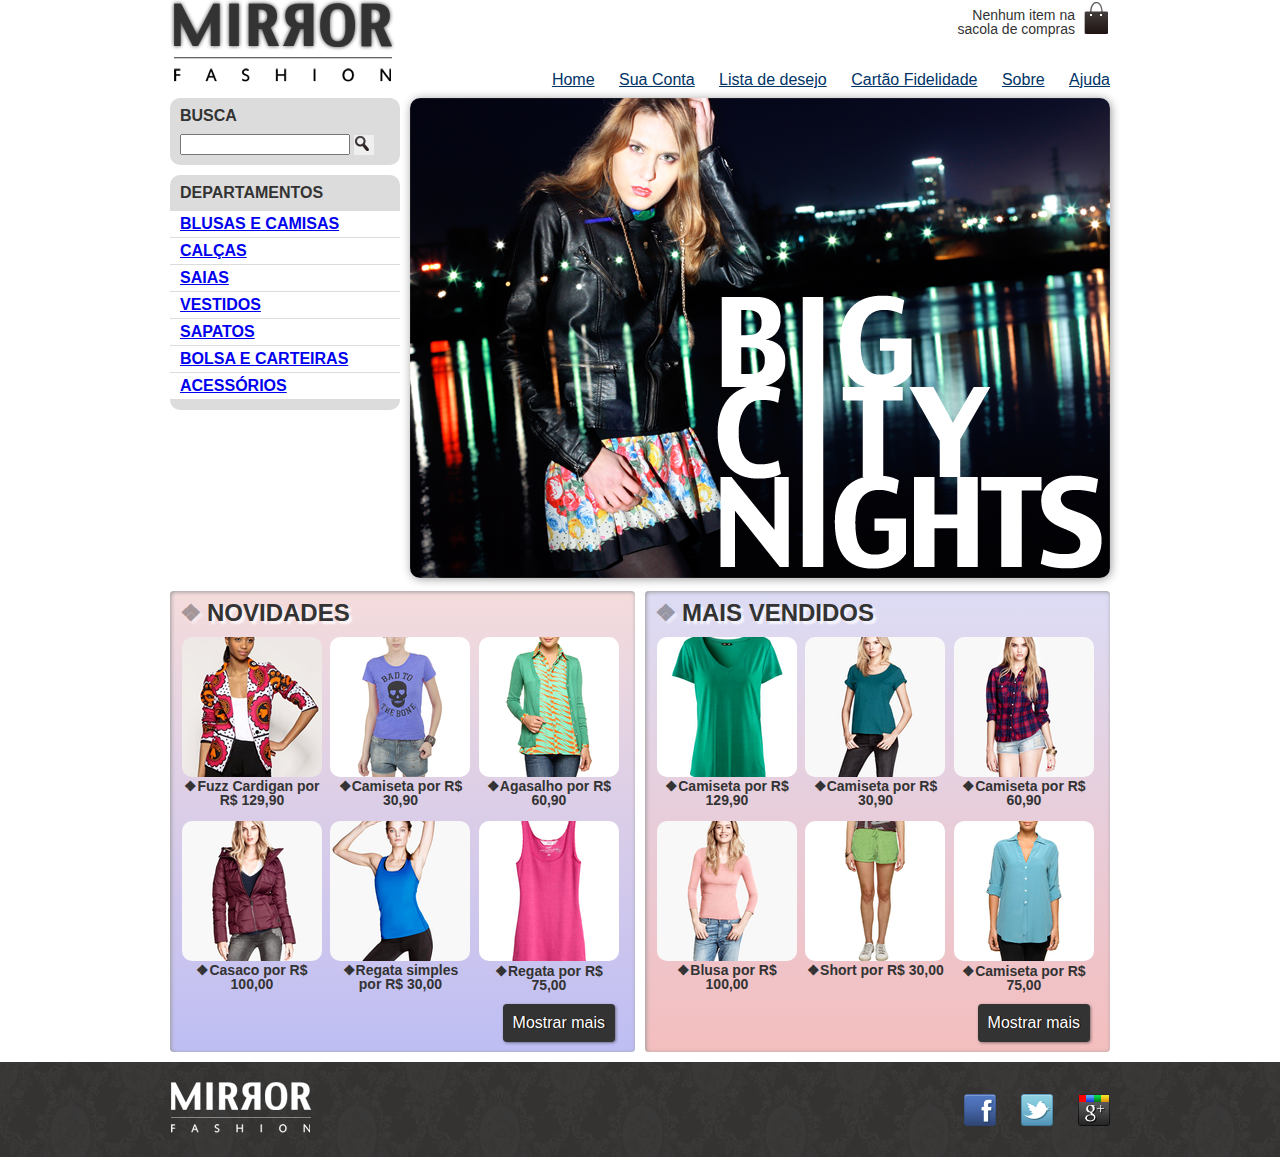
<file: index.html>
<!DOCTYPE html>
<html lang="en">
<head>
    <meta charset="UTF-8">
    <meta name="viewport" content="width=device-width, initial-scale=1.0">
    <meta http-equiv="X-UA-Compatible" content="ie=edge">
    <title>Mirror Fashion</title>
    <link rel="stylesheet" href="css/reset.css">
    <link rel="stylesheet" href="css/estilos.css">
</head>
<body>
    <header class="container">            <!--Cabeçalho-->
        <h1>
           <img src="img/logo.png" alt="Logo da Mirror Fashion">
        </h1>

        <p class = "sacola">
            Nenhum item na sacola de compras
        </p>

        <nav class = "menu-opcoes">
            <ul>
                <li><a href="index.html">Home</a></li>
                <li><a href="#">Sua Conta</a></li>
                <li><a href="#">Lista de desejo</a></li>
                <li><a href="#">Cartão Fidelidade</a></li>
                <li><a href="sobre.html">Sobre</a></li>
                <li><a href="#">Ajuda</a></li>
                
            </ul>
        </nav>

    </header>

    
    <main class="container destaque">               <!--Conteudo principal-->
        <div>
            <section class="busca">
                <h2>Busca</h2>
                <form>
                    <input type="search">
                    <button>Buscar</button>
                </form>
            </section>
            <!--Fim .busca-->
            <section class="menu-departamentos">
                <h2>Departamentos</h2>
            <nav>
                <ul>
                    <li><a href="#">Blusas e Camisas</a>
                        <ul>
                            <li><a href="#">Manga Curta</a></li>
                            <li><a href="#">Manga Cumprida</a></li>
                            <li><a href="#">Camisa Social</a></li>
                            <li><a href="#">Camisa Casual</a></li>
                        </ul>
                    </li>
                    <li><a href="#">Calças</a></li>
                    <li><a href="#">Saias</a></li>
                    <li><a href="#">Vestidos</a></li>
                    <li><a href="#">Sapatos</a></li>
                    <li><a href="#">Bolsa e Carteiras</a></li>
                    <li><a href="#">Acessórios</a></li>
                </ul>
            </nav>
            </section>
            <!--Fim .menu-departamentos-->
            <section class="banner-destaque">
            <img src="img/destaque-home.png" alt="Promoção:Big City Night">
            </section>
            <!--Fim .banner-destaque-->
        </div>
        <div>
            <article class ="container paineis">
                <section class="painel novidades">
                    <h2>Novidades</h2>
                <nav>
                    <ol>
                        <!--primeiro produto-->
                        <li>
                            <a href="produto.html">
                                <figure>
                                    <img src="img/produtos/miniatura1.png" alt="miniatura1">
                                    <figcaption>Fuzz Cardigan por R$ 129,90</figcaption>
                                </figure>
                            </a>
                        </li>
                        <!--fim do primeiro produto-->
                        <li>
                            <a href="produto.html">
                                <figure>
                                    <img src="img/produtos/miniatura2.png" alt="miniatura2">
                                    <figcaption>Camiseta por R$ 30,90</figcaption>

                                </figure>
                            </a>
                        </li>
                        <!--fim do segundo produto-->
                        <li>
                            <a href="produto.html">
                                <figure>
                                    <img src="img/produtos/miniatura3.png" alt="miniatura3">
                                    <figcaption>Agasalho por R$ 60,90</figcaption>
                                </figure>
                            </a>
                        </li>
                        <!--fim do terceiro produto-->
                        <li>
                            <a href="produto.html">
                                <figure>
                                    <img src="img/produtos/miniatura4.png" alt="miniatura4">
                                    <figcaption>Casaco por R$ 100,00</figcaption>
                                </figure>
                            </a>
                        </li>
                        <!--fim do quarto produto-->
                        <li> 
                            <a href="produto.html">
                                <figure>
                                    <img src="img/produtos/miniatura5.png" alt="miniatura5">
                                    <figcaption>Regata simples por R$ 30,00</figcaption>
                                </figure>
                            </a>
                        </li>
                        <!--Fim do quinto produto-->
                        <li>
                            <a href="produto.html">
                                    <img src="img/produtos/miniatura6.png" alt="miniatura6">
                                    <figcaption>Regata por R$ 75,00</figcaption>
                            </a>
                        </li>
                        <!--Fim do sexto produto-->
                        <li>
                            <a href="produto.html">
                                    <img src="img/produtos/miniatura13.png" alt="miniatura13">
                                    <figcaption>Regata por R$ 75,00</figcaption>
                            </a>
                        </li>
                        <li>
                            <a href="produto.html">
                                    <img src="img/produtos/miniatura14.png" alt="miniatura14">
                                    <figcaption>Regata por R$ 75,00</figcaption>
                            </a>
                        </li>
                        <li>
                            <a href="produto.html">
                                    <img src="img/produtos/miniatura15.png" alt="miniatura15">
                                    <figcaption>Regata por R$ 75,00</figcaption>
                            </a>
                        </li>
                    </ol>
                </nav>
                <button type="button">Mostrar mais</button>
                </section>
                     <!--Fim das novidades-->
                <section class="painel mais-vendidos">
                        <h2>Mais vendidos</h2>
                    <nav>
                        <ol>
                            <!--primeiro produto-->
                            <li>
                                <a href="produto.html">
                                    <figure>
                                        <img src="img/produtos/miniatura7.png" alt="miniatura7">
                                        <figcaption>Camiseta por R$ 129,90</figcaption>
                                    </figure>
                                </a>
                            </li>
                            <!--fim do primeiro produto-->
                            <li>
                                <a href="produto.html">
                                    <figure>
                                        <img src="img/produtos/miniatura8.png" alt="miniatura8">
                                        <figcaption>Camiseta por R$ 30,90</figcaption>
    
                                    </figure>
                                </a>
                            </li>
                            <!--fim do segundo produto-->
                            <li>
                                <a href="produto.html">
                                    <figure>
                                        <img src="img/produtos/miniatura9.png" alt="miniatura9">
                                        <figcaption>Camiseta por R$ 60,90</figcaption>
                                    </figure>
                                </a>
                            </li>
                            <!--fim do terceiro produto-->
                            <li>
                                <a href="produto.html">
                                    <figure>
                                        <img src="img/produtos/miniatura10.png" alt="miniatura10">
                                        <figcaption>Blusa por R$ 100,00</figcaption>
                                    </figure>
                                </a>
                            </li>
                            <!--fim do quarto produto-->
                            <li> 
                                <a href="produto.html">
                                    <figure>
                                        <img src="img/produtos/miniatura11.png" alt="miniatura11">
                                        <figcaption>Short por R$ 30,00</figcaption>
                                    </figure>
                                </a>
                            </li>
                            <!--Fim do quinto produto-->
                            <li>
                                <a href="produto.html">
                                        <img src="img/produtos/miniatura12.png" alt="miniatura12">
                                        <figcaption>Camiseta por R$ 75,00</figcaption>
                                </a>
                            </li>
                            <!--Fim do sexto produto-->
                            <li>
                                <a href="produto.html">
                                        <img src="img/produtos/miniatura13.png" alt="miniatura13">
                                        <figcaption>Regata por R$ 75,00</figcaption>
                                </a>
                            </li>
                            <li>
                                <a href="produto.html">
                                        <img src="img/produtos/miniatura14.png" alt="miniatura14">
                                        <figcaption>Regata por R$ 75,00</figcaption>
                                </a>
                            </li>
                            <li>
                                <a href="produto.html">
                                        <img src="img/produtos/miniatura15.png" alt="miniatura15">
                                        <figcaption>Regata por R$ 75,00</figcaption>
                                </a>
                            </li>
                        </ol>
                    </nav>
                    <button type="button">Mostrar mais</button>
                </section>
                </article>
            
             </div>
    </main>
        <!--Fim Main-->
    <footer>            <!--Rodapé-->
          <div class="container">
            <img src="img/logo-rodape.png" alt="Logo da Mirror Fashion">

            <ul class="social">
                <li><a href="http://facebook.com/mirrorfashion">Facebook</a></li>
                <li><a href="http://twitter.com/mirrorfashion">Twitter</a></li>
                <li><a href="http://plus.google.com/mirrorfashion">Google+</a></li>
            </ul>
          </div> 
    </footer>
    <script type="text/javascript" src="js/jquery.js"></script>
    <script type="text/javascript" src="js/home.js"></script>
    <script type="text/javascript" src="js/banner.js"></script>


</body>
</html>
</file>
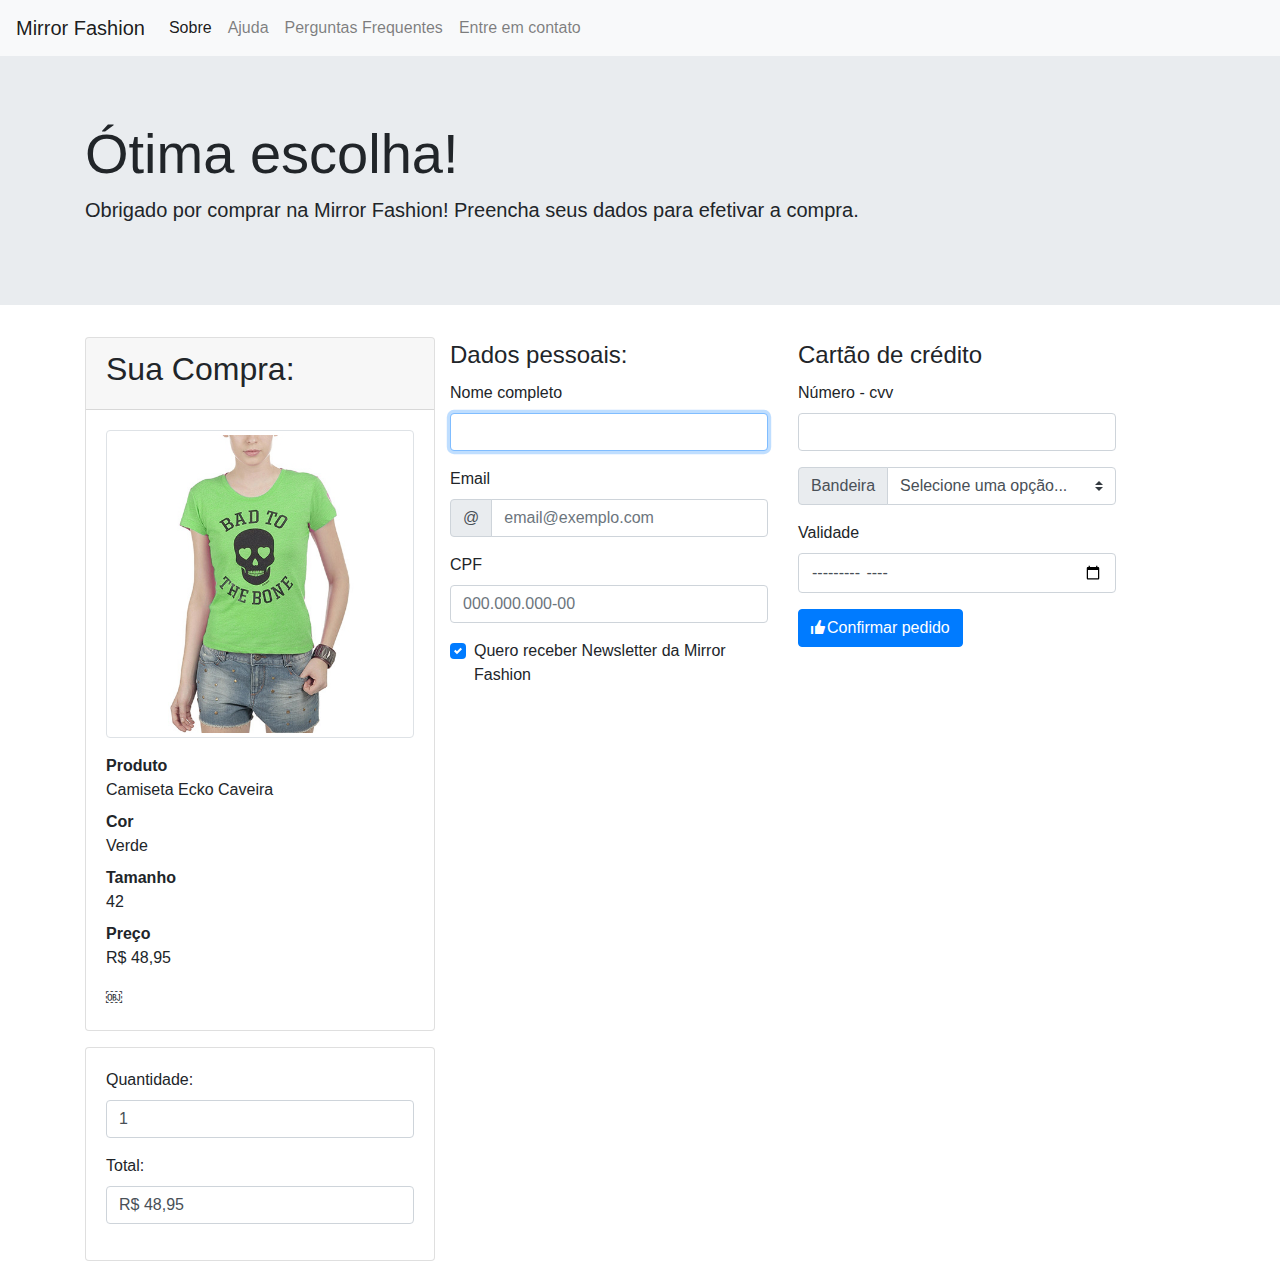
<file: checkout.html>
<!DOCTYPE html>
<html lang="en">
<head>
    <meta charset="UTF-8">
    <meta name="viewport" content="width=device-width, initial-scale=1.0">
    <meta http-equiv="X-UA-Compatible" content="ie=edge">
    <link rel="stylesheet" href="css/bootstrap.css">
    <link rel="stylesheet" href="css/open-iconic-bootstrap.css">
    <link rel="stylesheet" href="css/checkout.css">
    <title>Checkout Mirror Fashion</title>
</head>
<body>
    <nav class="navbar navbar-expand-lg navbar-light bg-light">
        <a class="navbar-brand" href="index.html">Mirror Fashion</a>
        <ul class="navbar-nav">
            <li class="nav-item active"><a class="nav-link" href="sobre.html">Sobre</a></li>
            <li class="nav-item"><a class="nav-link" href="#">Ajuda</a></li>
            <li class="nav-item"><a class="nav-link" href="#">Perguntas Frequentes</a></li>
            <li class="nav-item"><a class="nav-link" href="#">Entre em contato</a></li>
        </ul>
    </nav>
    <div class="jumbotron jumbotron-fluid">
        <div class="container">
            
            <h1 class="display-4">Ótima escolha!</h1>
            <p class="lead">Obrigado por comprar na Mirror Fashion! Preencha seus dados para efetivar a compra.</p>
        </div>
    </div>
    <div class="container">
            <div class="row">
            <div class="col-md-4">
        <div class="card mb-3">
            <div class="card-header">
                <h2>Sua Compra:</h2>
            </div>
            <div class="card-body">
                <img src="img/produtos/foto2-verde.png" alt="Camiseta Ecko Caveira na cor verde" class="img-thumbnail mb-3">
                <dl>
                    <dt>Produto</dt>
                    <dd>Camiseta Ecko Caveira</dd>

                    <dt>Cor</dt>
                    <dd>Verde</dd>

                    <dt>Tamanho</dt>
                    <dd>42</dd>

                    <dt>Preço</dt>
                    <dd id="preco">R$ 48,95</dd>
                </dl>
                ￼
            </div>
        </div>
        <div class="card mb-3">
            <div class="card-body">
                <div class="form-group">
                    <label for="qtd">Quantidade:</label>
                    <input type="number" id="qtd" min="1" max="99" value="1" class="form-control">
                </div>
                <div class="form-group">
                    <label for="total">Total:</label>
                    <output for='qtd preco' id="total" class="form-control">R$ 48,95</output>
                </div>

            </div>


        </div>
        </div>
        <form>
            <div class="row">
            <fieldset class="col-lg-6">
                <legend>Dados pessoais:</legend>
                    <div class="form-group">
                        <label for="none">Nome completo</label>
                        <input type="text" class="form-control" id="none" name="nome" autofocus>
                    </div>


                    <div class="form-group">
                        <label for="email">Email</label>
                        <div class="input-group mb-3">
                            <div class="input-group-prepend"><span class="input-group-text">@</span></div>
                        <input type="email" class="form-control" id="email" name="email" placeholder="email@exemplo.com">
                    </div>
                    </div>

                    <div class="form-group">
                        <label for="cpf">CPF</label>
                        <input type="text" class="form-control" id="email" name="cpf" placeholder="000.000.000-00" data-mask="999.999.999-99">
                    </div>
                    <div class="form-group custom-control custom-checkbox">
                        <input type="checkbox" class="custom-control-input" id="newsletter" value="sim" checked>
                        <label class="custom-control-label" for="newsletter">Quero receber Newsletter da Mirror Fashion</label>
                    </div>
            </fieldset>
            <div class="col-lg-6">
            <fieldset>
                <legend>Cartão de crédito</legend>
                <div class="form-group">
                    <label for="numero-cartao">Número - cvv</label>
                    <input type="text" class="form-control" id="numero-cartao" name="numero-cartao" data-mask="9999.9999.9999.9999-999">
                </div>

                <div class="form-group">
                    <div class="input-group mb-3">
                        <div class="input-group-prepend">
                        <label class="input-group-text" for="bandeira-cartao">Bandeira</label></div>
                        <select class="custom-select" id="bandeira-cartao">
                            <option disabled selected>Selecione uma opção...</option>
                            <option value="master">Mastercard</option>
                            <option value="visa">Visa</option>
                            <option value="amex">American Express</option>
                        </select>
                </div>
                </div>
                <div class="form-group">
                    <label for="validade-cartao">Validade</label>
                    <input type="month" class="form-control" id="validade-cartao" name="validade-cartao">
                </div>
            </fieldset>
            <button type="submit" class="btn btn-primary mb-3" class="btn-lg"><span class="oi oi-thumb-up"></span>Confirmar pedido</button>
        </div>
        </div>
        </form>
    </div>
    </div>
    <script type="text/javascript" src="js/total.js"></script>
    <script type="text/javascript" src="js/inputmask-plugin.js"></script>
</body>
</html>
</file>
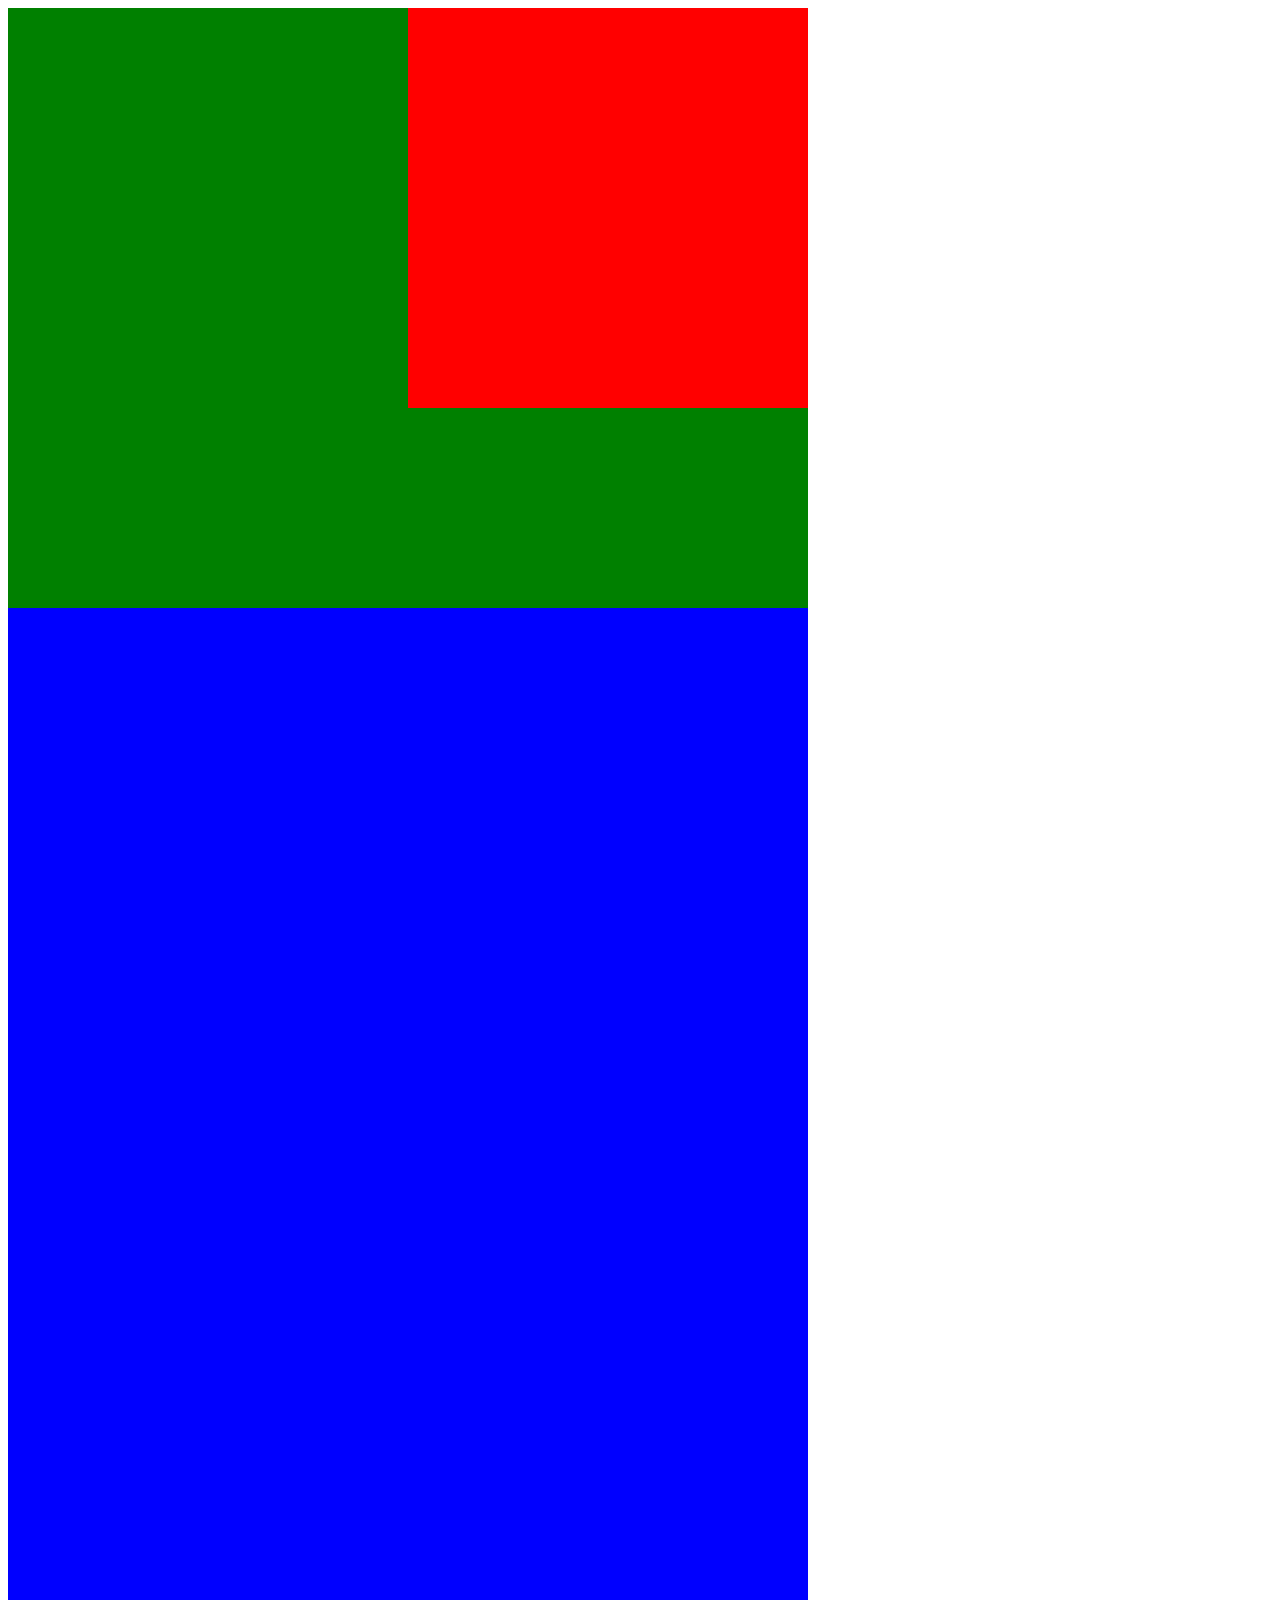
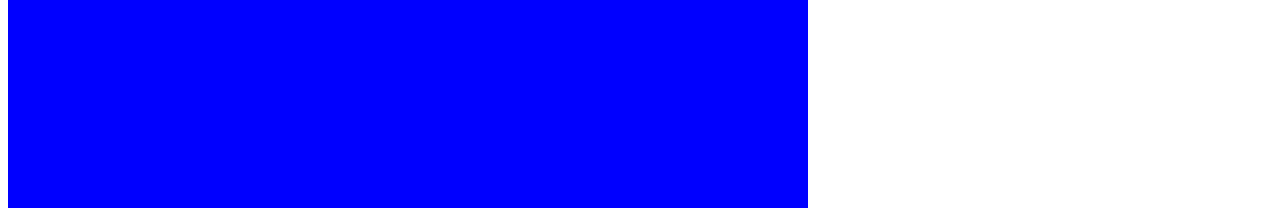
<file: position.html>
<!DOCTYPE html>
<html lang="en">
<head>
    <meta charset="UTF-8">
    <meta name="viewport" content="width=device-width, initial-scale=1.0">
    <meta http-equiv="X-UA-Compatible" content="ie=edge">
    <title>Document</title>
    <style>
        .azul{
            width: 800px;
            height: 1800px;
            background:blue;
        }
        .verde{
            width: 800px;
            height:600px;
            background: green;
            position:relative;
        }
        .vermelho{
            width:400px;
            height: 400px;
            background: red;
            position: absolute;
            right: 0px;
            top:0px;
        }
    </style>
</head>
<body>
    <div class="azul"><div class="verde"><div class="vermelho"></div></div></div>
    
    
</body>
</html>
</file>
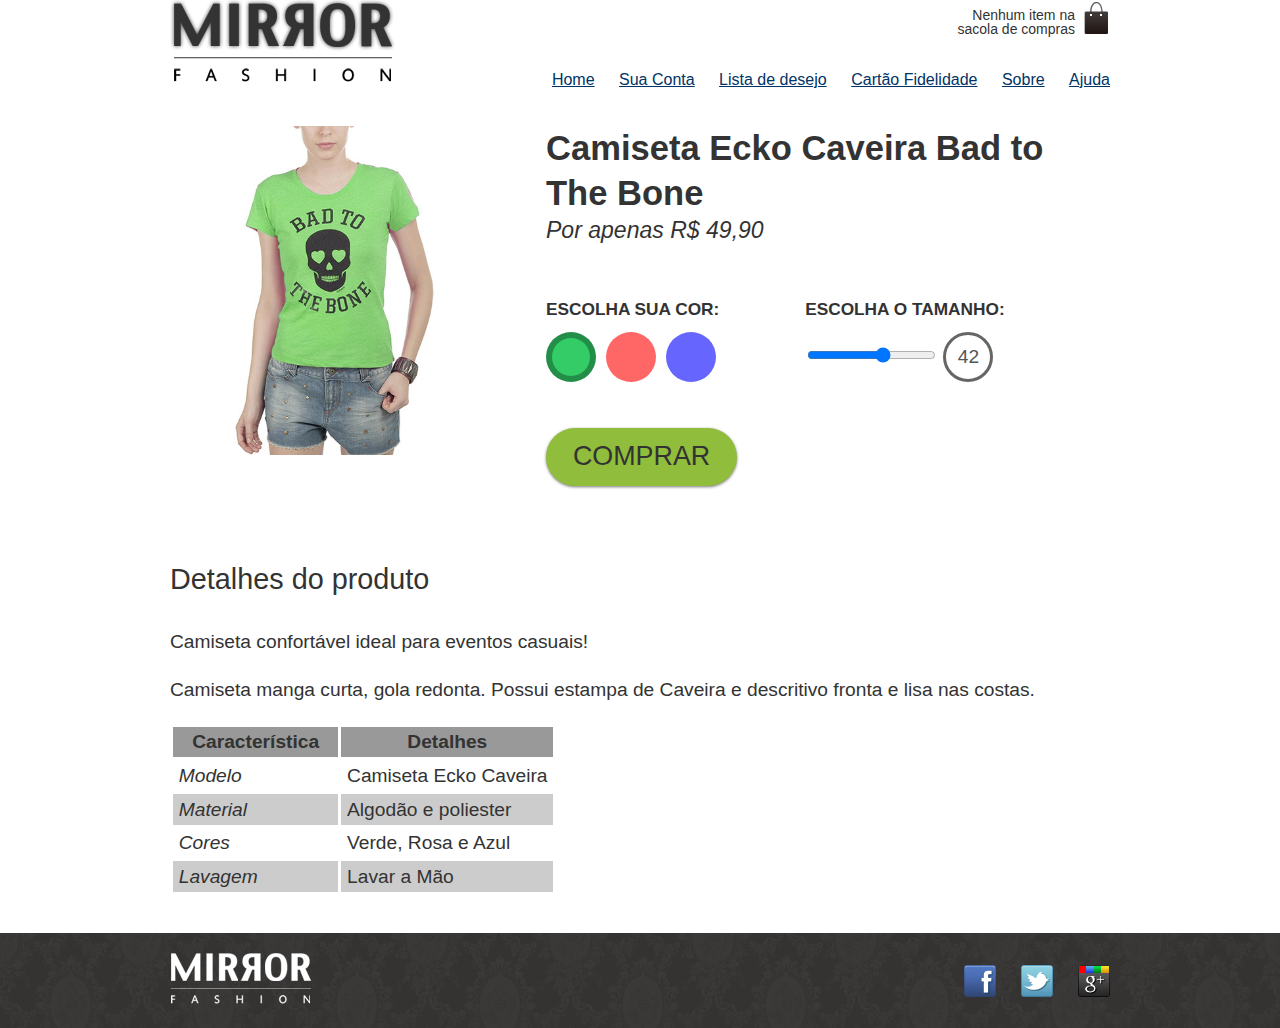
<file: produto.html>
<!DOCTYPE html>
<html lang="pt">
<head>
    <meta charset="UTF-8">
    <meta name="viewport" content="width=device-width, initial-scale=1.0">
    <meta http-equiv="X-UA-Compatible" content="ie=edge">
    <title>Produto da Mirro Fashion</title>
    <link rel="stylesheet" href="css/reset.css">
    <link rel="stylesheet" href="css/estilos.css">
    <link rel="stylesheet" href="css/produto.css">
</head>
<body>
        <header class="container">            <!--Cabeçalho-->
            <h1>
               <img src="img/logo.png" alt="Logo da Mirror Fashion">
            </h1>
    
            <p class = "sacola">
                Nenhum item na sacola de compras
            </p>
    
            <nav class = "menu-opcoes">
                <ul>
                    <li><a href="index.html">Home</a></li>
                    <li><a href="#">Sua Conta</a></li>
                    <li><a href="#">Lista de desejo</a></li>
                    <li><a href="#">Cartão Fidelidade</a></li>
                    <li><a href="sobre.html">Sobre</a></li>
                    <li><a href="#">Ajuda</a></li>
                    
                </ul>
            </nav>
    
        </header>
    
    <main>
   
        <div class="container">
        <section class="produto">
            <h2>Camiseta Ecko Caveira Bad to The Bone</h2>
            <p>Por apenas R$ 49,90 </p>
            <form action="checkout.html" method="POST">
                <fieldset class="cores">
                    <legend>Escolha sua cor:</legend>
                        <input type="radio" name="cor" value="verde" id="verde" checked>
                        <label for="verde"><img src="img/produtos/foto2-verde.png" alt="Produto na cor verde"></label>

                        <input type="radio" name="cor" value="rosa" id="rosa">
                        <label for="rosa"><img src="img/produtos/foto2-rosa.png" alt="Produto na cor rosa"></label>

                        <input type="radio" name="cor" value="azul" id="azul">
                        <label for="azul"><img src="img/produtos/foto2-azul.png" alt=""Produto na cor azul"></label>
                </fieldset>
                <fieldset class="tamanhos">
                    <legend>Escolha o tamanho:</legend>
                    <input type="range" min="36" max="46" value="42" step="2" name="tamanho" id="tamanho">
                    <output for="tamanho" name="valortamanho">42</output>
                </fieldset>
                    <button class="comprar">Comprar</button>
            </form>
        </section>
                <section class="detalhes">
                    <h2> Detalhes do produto </h2>
                        <p>Camiseta confortável ideal para eventos casuais!</p>
                        <p>Camiseta manga curta, gola redonta. Possui estampa de Caveira e descritivo fronta e lisa nas costas.</p>
                        <table>
                                <thead>
                                    <tr>
                                        <th>Característica</th>
                                        <th>Detalhes</th>
                                    </tr>
                                </thead>
                                <tbody>
                                    <tr>
                                        <td>Modelo</td>
                                        <td>Camiseta Ecko Caveira</td>
                                    </tr>
                                    <tr>
                                        <td>Material</td>
                                        <td>Algodão e poliester</td>
                                    </tr>
                                    <tr>
                                        <td>Cores</td>
                                        <td>Verde, Rosa e Azul</td>
                                    </tr>
                                    <tr>
                                        <td>Lavagem</td>
                                        <td>Lavar a Mão</td>
                                    </tr>
                                </tbody>
                            </table>
                    </section>
        </div>
     
    </main>

    <footer>            <!--Rodapé-->
        <div class="container">
          <img src="img/logo-rodape.png" alt="Logo da Mirror Fashion">

          <ul class="social">
              <li><a href="http://facebook.com/mirrorfashion">Facebook</a></li>
              <li><a href="http://twitter.com/mirrorfashion">Twitter</a></li>
              <li><a href="http://plus.google.com/mirrorfashion">Google+</a></li>
          </ul>
        </div> 
  </footer>
    <script type="text/javascript" src="js/produto.js"></script>

</body>
</html>
</file>
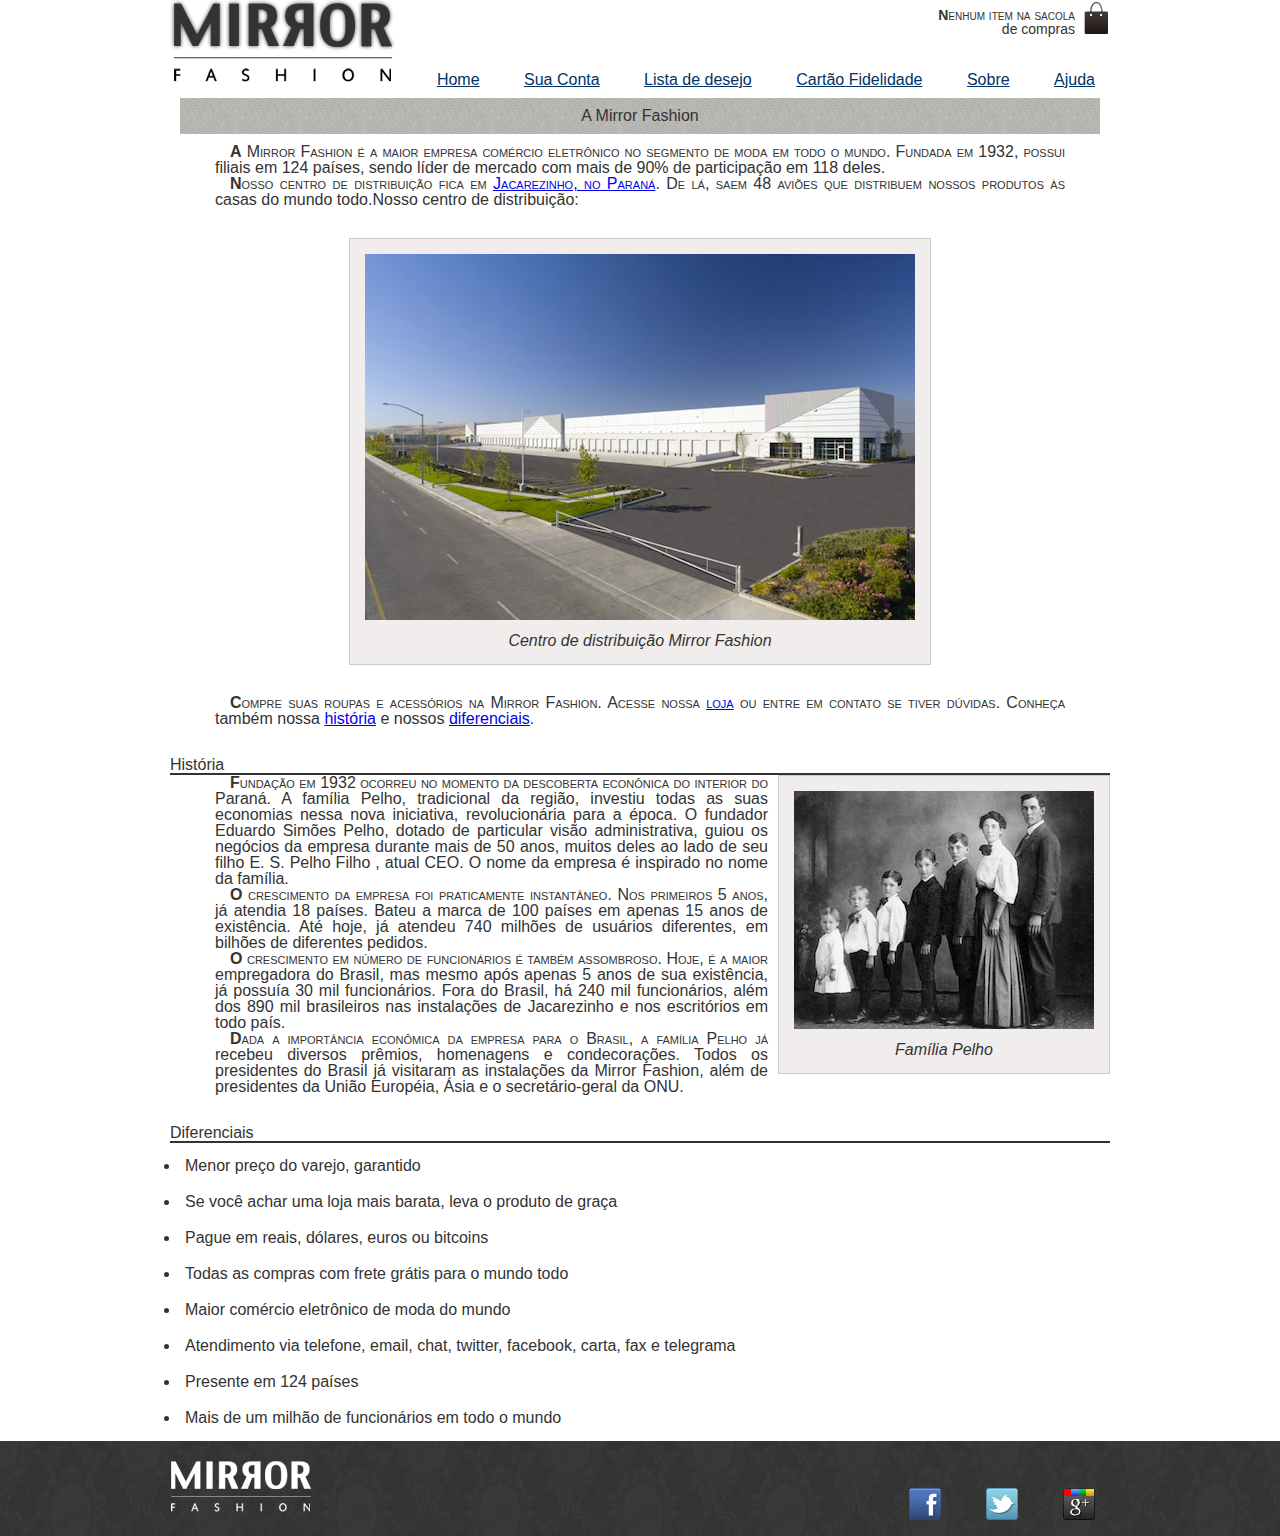
<file: sobre.html>
<!DOCTYPE html>
<html lang="pt-br">
<head>
    <meta charset="UTF-8">
    <meta name="viewport" content="width=device-width, initial-scale=1.0">
    <meta http-equiv="X-UA-Compatible" content="ie=edge">
    <link rel="stylesheet" href="css/reset.css">
    <link rel="stylesheet" href="css/estilos.css">
    <link rel="stylesheet" href="css/sobre.css" >
   
    <title>Sobre a Mirror Fashion </title>
</head>
<body>
        
        <header class="container">            <!--Cabeçalho-->
            <h1>
               <img src="img/logo.png" alt="Logo da Mirror Fashion">
            </h1>
    
            <p class = "sacola">
                Nenhum item na sacola de compras
            </p>
    
            <nav class = "menu-opcoes">
                <ul>
                    <li><a href="index.html">Home</a></li>
                    <li><a href="#">Sua Conta</a></li>
                    <li><a href="#">Lista de desejo</a></li>
                    <li><a href="#">Cartão Fidelidade</a></li>
                    <li><a href="sobre.html">Sobre</a></li>
                    <li><a href="#">Ajuda</a></li>
                    
                </ul>
            </nav>
    
        </header>

        <main class="container">
        <h2>A Mirror Fashion</h2>
        
      
        <p>A <strong> Mirror Fashion</strong> é a maior empresa comércio eletrônico no segmento de moda em todo o mundo. 
        Fundada em 1932, possui filiais em 124 países, sendo líder de mercado com mais de 90% de 
        participação em 118 deles.</p>
        
        <p>Nosso centro de distribuição fica em <a href="https://maps.google.com.br/?q=Jacarezinho">Jacarezinho, no Paraná</a>. De lá, saem 48 aviões que 
        distribuem nossos produtos às casas do mundo todo.Nosso centro de distribuição:</p>

        <figure id="centro-distribuicao">
                <img src="img/centro-distribuicao.png" alt="Centro de distribuição Mirror Fashion">
                <figcaption>Centro de distribuição Mirror Fashion </figcaption>
                </figure>
        
        <p>Compre suas roupas e acessórios na Mirror Fashion. Acesse nossa <a href="index.html">loja</a> ou entre em contato 
        se tiver dúvidas. Conheça também nossa <a href="#historia">história</a>  e nossos <a href="#diferenciais">diferenciais</a>.</p>
        

        <h3 id="historia"> História </h3>

        <figure id="familia-assustadora">
            <img src="img/familia-pelho.jpg" alt="Foto da família Pelho">
            <figcaption> Família Pelho </figcaption>
        </figure>
        
        <p> Fundação em 1932 ocorreu no momento da descoberta econônica do interior do Paraná. A família
        <em><strong> Pelho</em></strong>, tradicional da região, investiu todas as suas economias nessa nova iniciativa, 
        revolucionária para a época. O fundador <em>Eduardo Simões Pelho</em>, dotado de particular visão 
        administrativa, guiou os negócios da empresa durante mais de 50 anos, muitos deles ao lado 
        de seu filho <em>E. S. Pelho Filho </em>, atual CEO. O nome da empresa é inspirado no nome da família.
        
        <p>O crescimento da empresa foi praticamente instantâneo. Nos primeiros 5 anos, já atendia 18 países. 
        Bateu a marca de 100 países em apenas 15 anos de existência. Até hoje, já atendeu 740 milhões 
        de usuários diferentes, em bilhões de diferentes pedidos.</p>
        
        <p>O crescimento em número de funcionários é também assombroso. Hoje, é a maior empregadora do 
        Brasil, mas mesmo após apenas 5 anos de sua existência, já possuía 30 mil funcionários. Fora do 
        Brasil, há 240 mil funcionários, além dos 890 mil brasileiros nas instalações de Jacarezinho e 
        nos escritórios em todo país.</p>
        
        <p>Dada a importância econômica da empresa para o Brasil, a família Pelho já recebeu diversos prêmios, 
        homenagens e condecorações. Todos os presidentes do Brasil já visitaram as instalações da Mirror 
        Fashion, além de presidentes da União Européia, Ásia e o secretário-geral da ONU.</p>

        <h3 id="diferenciais">Diferenciais</h3>
            <li> Menor preço do varejo, garantido</li> 
            <li> Se você achar uma loja mais barata, leva o produto de graça</li> 
            <li> Pague em reais, dólares, euros ou bitcoins</li> 
            <li> Todas as compras com frete grátis para o mundo todo</li> 
            <li> Maior comércio eletrônico de moda do mundo</li> 
            <li> Atendimento via telefone, email, chat, twitter, facebook, carta, fax e telegrama</li> 
            <li> Presente em 124 países</li> 
            <li> Mais de um milhão de funcionários em todo o mundo</li> 
        </main>
        <footer>            <!--Rodapé-->
            <div class="container">
              <img src="img/logo-rodape.png" alt="Logo da Mirror Fashion">
  
              <ul class="social">
                  <li><a href="http://facebook.com/mirrorfashion">Facebook</a></li>
                  <li><a href="http://twitter.com/mirrorfashion">Twitter</a></li>
                  <li><a href="http://plus.google.com/mirrorfashion">Google+</a></li>
              </ul>
            </div> 
      </footer>
  
            
</body>
</html>
</file>
<file: css/estilos.css>
body{
    color:#333333;
    font-family: "Lucida Sans Unicode", "Lucida Grande", sans-serif;
}

header{
    position:relative;
}

.container{
    margin: 0 auto;
    width: 940px;
}
.menu-opcoes{                         
    position: absolute;
    bottom: 0;
    right: 0;
}
.menu-opcoes a{
    color:#003366;
}
.menu-opcoes a:hover{
    color: red;
}
.menu-opcoes a:active{
    color:black;
}


.menu-opcoes ul li{
    display:inline;
    margin-left: 20px;
}
.sacola {
    background-image: url(../img/sacola.png);
    background-repeat: no-repeat;
    background-position: top right;
    font-size: 14px;
    text-align: right;
    width: 140px;
    padding-right: 35px;
    padding-top: 8px;
    padding-bottom: 8px;
    position: absolute;
    top:0;
    right: 0;
}
.busca{
    border-top-left-radius: 5px;
    border-top-right-radius: 5px;
}

.busca,
.menu-departamentos {
    background-color: #dcdcdc;
    font-weight: bold;
    text-transform: uppercase;
    margin-right: 10px;
    width:230px;
    border-radius: 10px;
}

.busca h2,
.busca form,
.menu-departamentos h2{
    margin: 10px;
}
.banner-destaque img{
    border-radius: 10px;
    box-shadow: 1px 1px 10px #999;
}
.menu-departamentos li ul{
    display: none;
}
.menu-departamentos li:hover ul{
    display: block;
}
.menu-departamentos ul ul li{
    background-color: #dcdcdc
}
.menu-departamentos li li a::before{
    content: '\272A';
    padding-right: 5px;
}

.menu-departamentos li{
    background-color: white;
    margin-bottom:1px;
    padding: 5px 10px;
}
.menu-departamentos a{
    color: #333333
    text-decoration: none;
}
.busca input[type=search]{
    width: 170px;
}
.busca,
.menu-departamentos{
    float:left
}
.busca button{
    background-image: url(../img/busca.png);
    background-repeat: no-repeat;
    border:none;
    width: 20px;
    height: 20px;
    text-indent: -9999px;
}

.menu-departamentos{
    clear:left;
}
.destaque{
    margin-top: 10px;
}
.menu-departamentos{
    margin-top: 10px;
    padding-bottom: 10px;
}

.painel{
    margin: 10px 0;
    padding: 10px;
    width: 445px;
    border-radius: 4px;
    box-shadow: inset 1px 1px 4px #999
}
.painel h2::before{
    content:'\2756';
    padding-right:5px;
    opacity:0.4;
    text-shadow: 3px 3px 2px #fff;

}
.painel li:hover {
    border-radius: 4px;
    background-color: rgba(255, 255, 255, 0.8);
    box-shadow:  0 0 5px #333;
    transition:  0.2s ease-in;
    transform: scale(1.2);
}
.novidades{
    float: left;
    font-weight: bold;
}
.novidades img{
    border-radius: 10px;
}

.novidades figcaption::before{
    content:'\2756';
}
.mais-vendidos{
    float: right;
    font-weight: bold;
}
.mais-vendidos img{
    border-radius: 10px;
}
.mais-vendidos figcaption::before{
    content:'\2756';
}
.painel li {
    display: inline-block;
    vertical-align: top;
    width: 140px;
    margin: 2px;
    padding-bottom:10px;
}

.painel h2 {
    font-size: 24px;
    font-weight: bold;
    text-transform: uppercase;
    margin-bottom:10px;
    text-shadow: 3px 3px 2px rgba(255, 255, 255, 0.8);
}

.painel a {
    color: #333;
    font-size:14px;
    text-align:center;
    text-decoration: none;
}
.novidades{
    background-color: #dcdcf5;
    background: linear-gradient(#f5dcdc, #bebef4);
}
.mais-vendidos{
    background-color:#dcdcf5;
    background: linear-gradient(#dcdcf5,#f4bebe);
}
footer{
    background-image: url(../img/fundo-rodape.png);
    clear: both;
    padding:20px 0;
}
footer .container{
    position: relative;
}
.social {
    position: absolute;
    top: 12px;
    right: 0;
}
.social li{
    float: left;
    margin-left: 25px;
}
.social a{
/* tamanho da imagem */
    height: 32px;
    width: 32px;
/*image replacement */
    display: block;
    text-indent: -99999px;
    }
.social a[href*="facebook.com"]{
    background-image: url(../img/facebook.png);
}
.social a[href*="twitter.com"]{
background-image: url(../img/twitter.png);
}
.social a[href*="plus.google.com"]{
    background-image: url(../img/googleplus.png);
}
@media (max-width: 939px){
    .container{
        width: 96%;
    }
    header h1{
        text-align: center;
    }
    header h1 img{
        max-width:50%;
    }
    .sacola{
        display: none;
    }
    .menu-opcoes{
        position: static;
        text-align: center;
    }
    .menu-opcoes ul li{
        display: inline-block;
        margin: 5px;
    }
    .busca, .menu-departamentos, .banner-destaque img{
        margin-right: 0;
        width: 100%;
    }
    .painel{
        width: auto;
    }
    .painel li{
        width: 30%;
    }
    .painel img{
        width: 100%;
    }
    @media (min-widht: 480px){
        header h1{
            margin: 5px 0; 
        }
        .menu-departamentos{
            padding-bottom: 10px;
            margin-bottom: 10px;
        }
        .menu-departamentos nav > ul{
            column-count: 2;
        }
    }
    @media (min-widht: 720px){
        header h1{
            text-align: left;
        }
        .menu-opcoes{
            position: absolute;
        }
        .sacola{
            display: block;
        }
        .painel li {
            width: 15%;
        }
        .busca,.menu-departamentos{
            margin-right: 1%;
            width: 30%;
        }
        .menu-departamentos nav>ul{
            column-count: 1;
        }
        .banner-destaque img{
            width: 69%;
        }
    }
}
.painel li:nth-child(n+7){
    display:none;
}
.painel-aberto li:nth-child(n+7){
    display: inline-block;
}
.painel button{
    float: right;
    margin-right: 10px;
    padding: 10px;
    background-color: #333;
    border: 0;
    border-radius: 4px;
    box-shadow: 1px 1px 3px rgba(30,30,30,0.5);
    color:white;
    font-size: 1em;
    text-decoration: none;
    text-shadow: 1px 0 1px black;
    transition: 0.3s;
}
.painel button:hover{
    background-color: #393939;
    box-shadow: 1px 0 20px rgba(200, 200, 120, 0.9);
}
</file>
<file: css/checkout.css>
.form-control:invalid{
    border:1px solid #cc0000;
}
</file>
<file: css/produto.css>
.cores label::after{
    content: "";
    display: block;
    border-radius: 50%;
    width: 50px;
    height: 50px;
}
.cores label[for=verde]::after{
    background-color: #33cc66;
}
.cores label[for=rosa]::after{
    background-color: #ff6666;
}
.cores label[for=azul]::after{
    background-color: #6666ff;
}
.cores input:checked + label::after{
    border: 6px solid rgba(0,0,0,0.3);
}
.cores label::after{
    box-sizing: border-box;
}
.cores input[type=radio]{
    display: none;
}
.cores input:not(:checked) + label img{
    display: none;
}
.cores label::after{
    position: absolute;
    top:30px;
}
.cores{
    position: relative;
    padding-top: 90px;
}
.cores label[for=verde]::after{
    left: 0;
}
.cores label[for=rosa]::after{
    left:60px;
}
.cores label[for=azul]::after{
    left:120px;
}
.cores label img{
    display:block;
    max-width: 100%;
}
.produto{
    color: #333;
    line-height: 1.3;
    margin-top:2em;
}
.produto h2{
    font-size: 1.8em;
    font-weight: bold;
}
.produto p{
    font-size: 1.2em;
    font-style: italic;
    margin-bottom: 1em;
}
.produto legend{
    display: block;
    font: bold 0.9em/2.5 Arial;
    text-transform: uppercase;
}
.comprar{
    background-color: #91bd3c;
    border:none;
    color:#333;
    font-size: 1.4em;
    text-transform: uppercase;
    box-shadow: 0 1px 3px #777;
    display: block;
    padding: 0.5em 1em;
    margin: 1em 0;
    border-radius: 30px;
}
.cores label::after{
    border: 6px solid rgba(0,0,0,0);
    transition: 1s;
}
.cores label:houver::after{
    border: 6px solid rgba(0.0.0.0.1);

}
.cores label::after{
    cursor:pointer;
}
.comprar{
    cursor:pointer;
}
@media(min-width: 630px){
.produto{
    position:relative;
    padding-left: 40%;
    font-size: 1.2em;
}
.cores{
    position: static;
    padding: 0;
    border: 6px solid rgba(0.0.0.0.1);
    border-radius: 30px;

}
.cores legend{
    position: static;
}
.cores label img{
    position: absolute;
    top: 0;
    left: 0;
}
.cores label::after{
    position:static;
    float: left;
}
.cores label img{
    max-width: 35%;
    max-height: 100%;
}
.cores label::after{
    margin-right: 10px;
}
.produto fieldset{
    display: inline-block;
    vertical-align: top;
    margin: 1em 0;
    min-width: 240px;
    width: 45%;
}
.tamanhos output{
    display: inline-block;
    height: 44px;
    width:44px;
    line-height: 44px;
    text-align: center;
    border:3px solid #666;
    border-radius: 50%;
    color: #555;
}
}

@media (min-width: 500px){
    .detalhes{
        font-size:1.2em;
    }
}
.detalhes{
    padding: 2em 0;
}
.detalhes h2{
    font-size: 1.5em;
    line-height: 2;
}
.detalhes p{
    margin: 1em 0;
    font-size: 1em;
    line-height: 1.5;
}
.detalhes table{
    border-spacing: 0.2em;
    border-collapse: separate;
    
}
.detalhes thead{
    background-color: #999;
}
.detalhes thead th{
    font-weight: bold;
    padding: 0.3em 1em;
    text-align: center;
}
.detalhes td{
    padding: 0.3em;
}
.detalhes tr:nth-child(2n){
    background-color: #ccc;
}
.detalhes td:first-child{
    font-style: italic;
}
</file>
<file: css/sobre.css>
body{
    color: #333333;
    font-family: "Lucida Sans Unicode","Lucida Grande", sans-serif;
    margin-left: auto;
    margin-right: auto;

}
.container{
    margin: 0 auto;
    width: 940px;
}

#centro-distribuicao{
margin-left: auto;
margin-right: auto;
width: 550px;
}


h2{
    text-align:center;
    background-image: url("../img/sobre-background.jpg");
    margin: 10px;
    padding: 10px;
}

h3{
    border-bottom: 2px solid #333333;
    margin-top:30px;
}

#familia-assustadora{
    float:right;
    margin: 0 0 10px 10px


}
figure{
    background-color: #f2eded;
    border: 1px solid #ccc;
    text-align: center;
    padding: 15px;
    margin: 30px;
}

figcaption{
    font-style: italic; 
    margin-top:10px;
}

p{
    padding:0 45px; 
    text-indent: 15px;
    text-align: justify;

}

li{
    padding: 5px;
    margin:10px;
}

p::first-letter{
    font-weight: bold;
}
h1 + p {
    text-indent: 0;
}
p::first-line{
    font-variant: small-caps;
}
</file>
